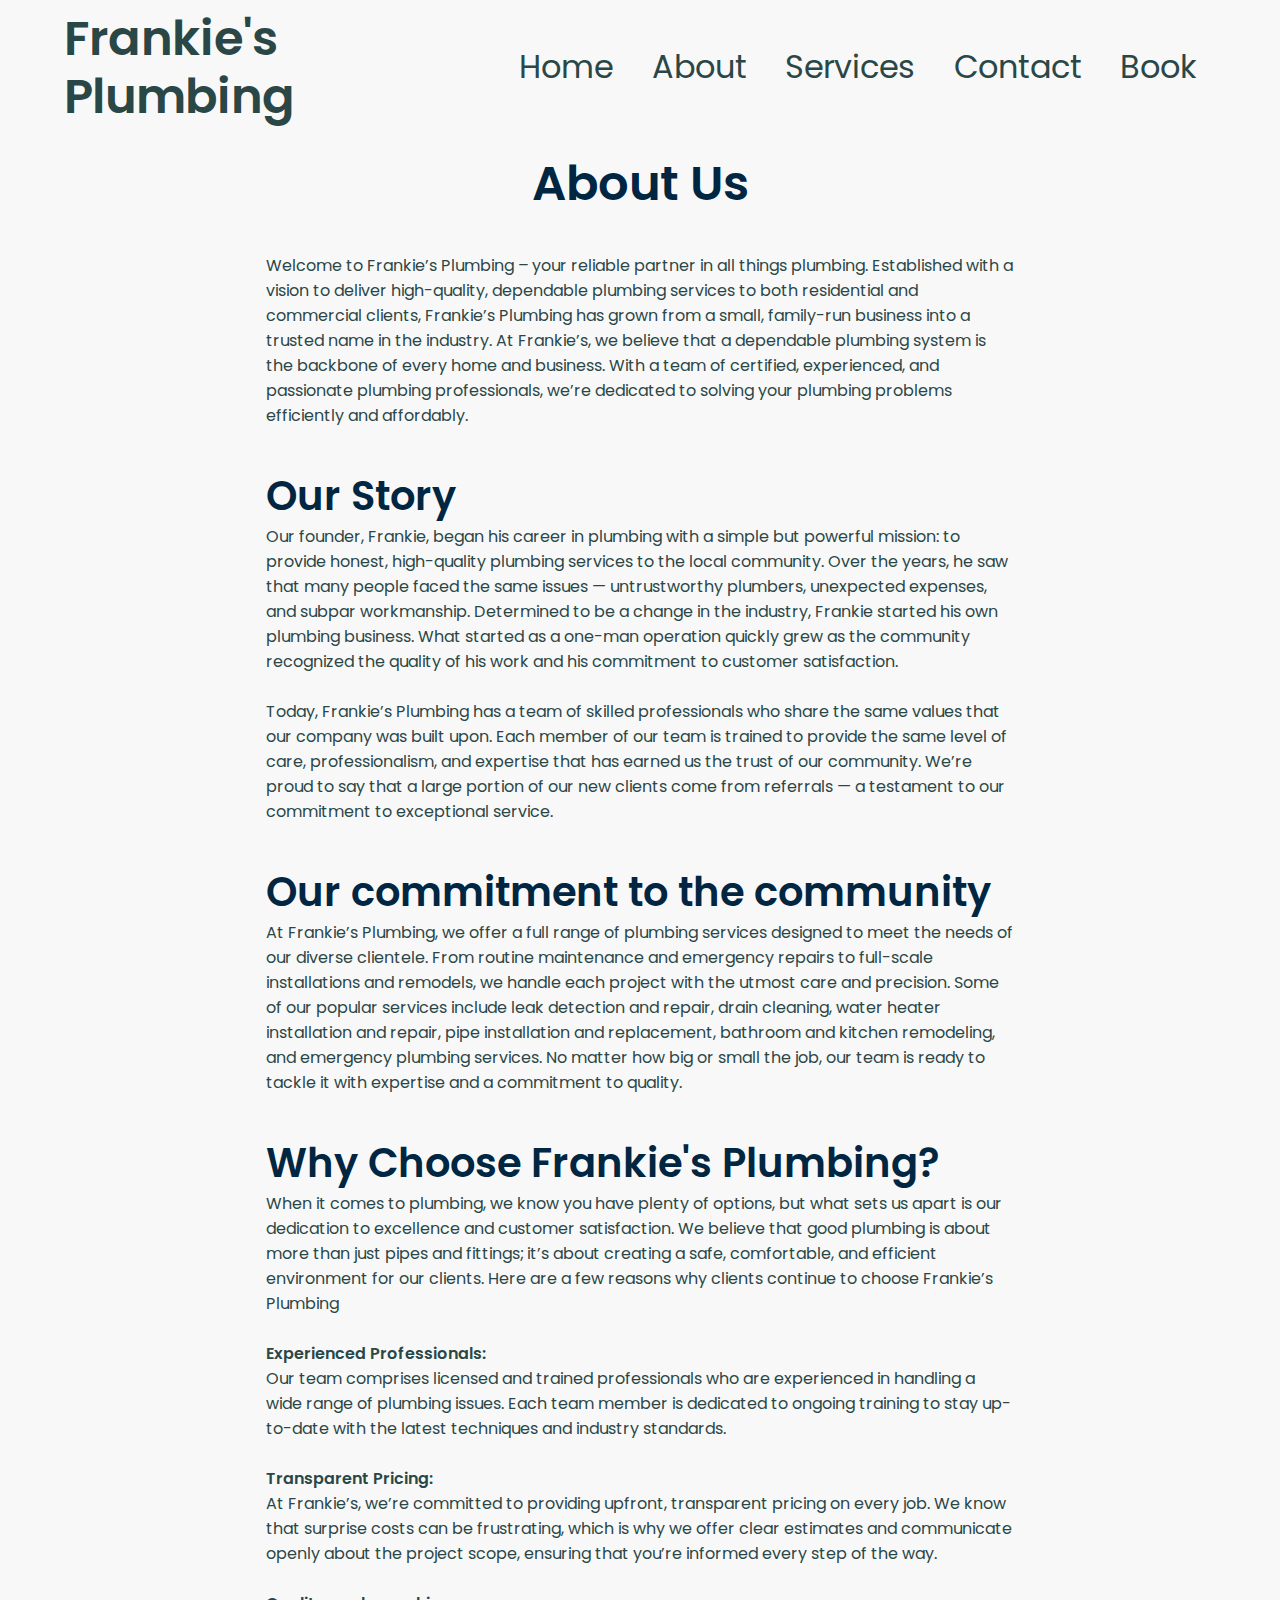
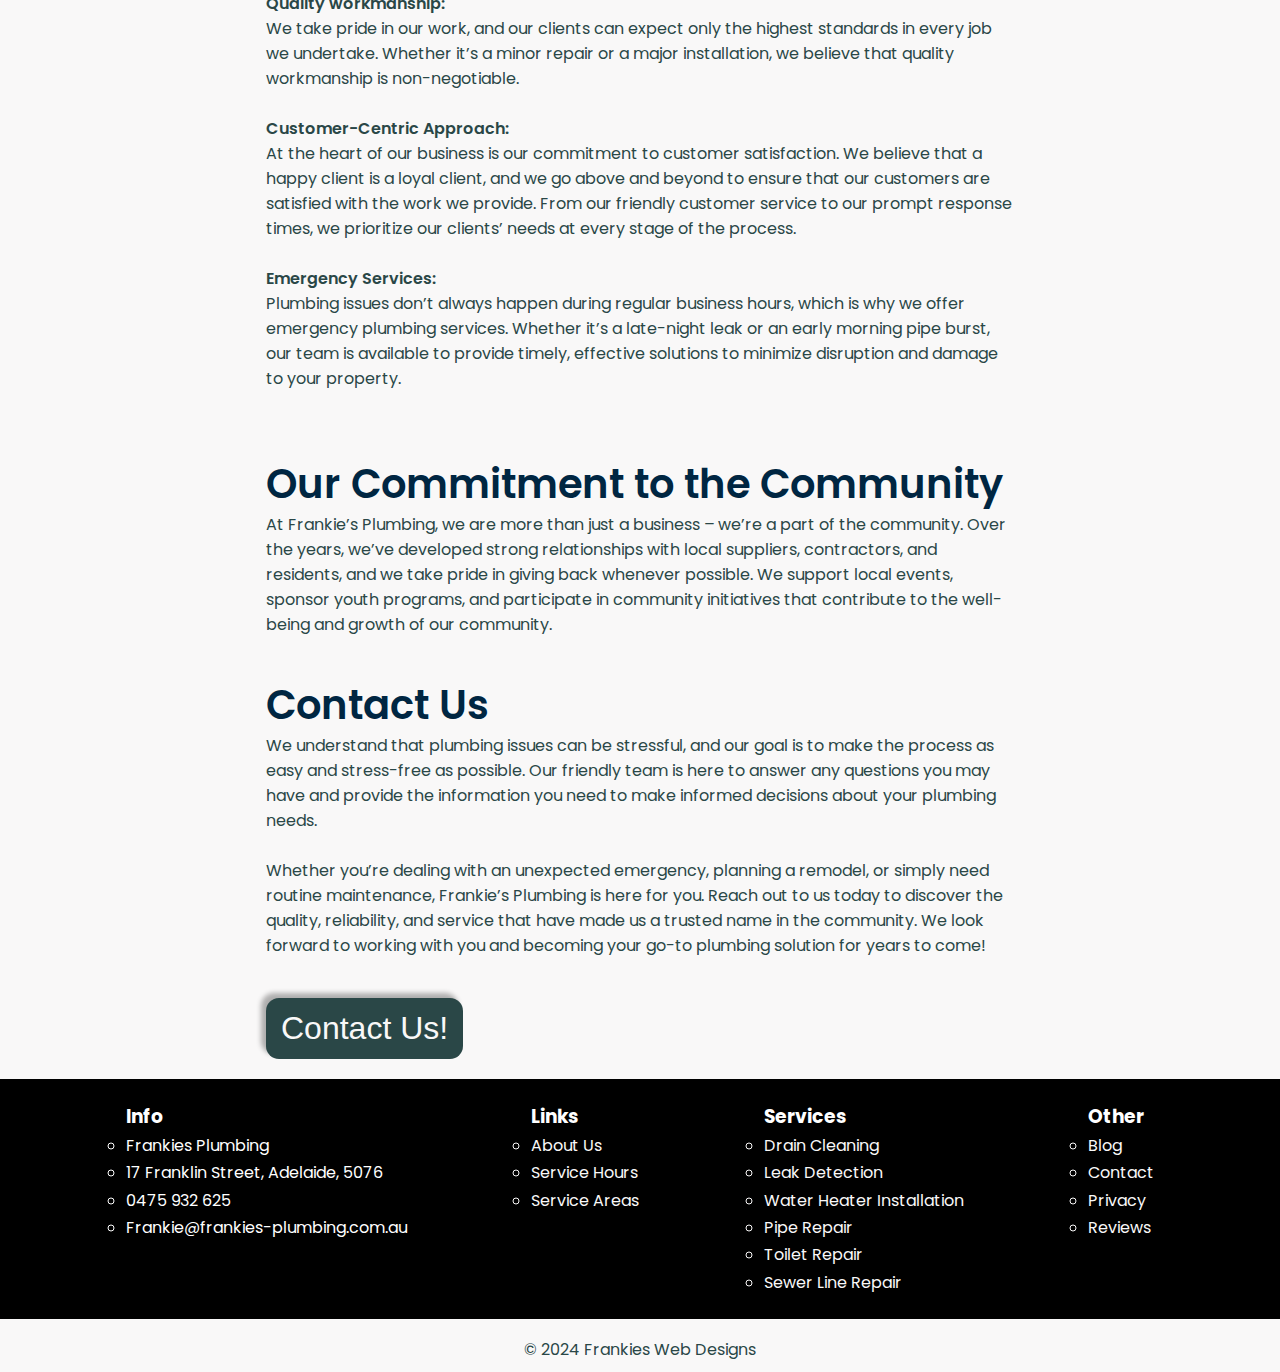
<file: about.html>
<!DOCTYPE html>
<html lang="en">
<head>
    <meta charset="UTF-8">
    <meta name="viewport" content="width=device-width, initial-scale=1.0">
    <title>Frankie's Plumbing/about</title>
    <script src="myScript.js" defer></script>
    <link rel="styleSheet" href="style.css">
    <style>
        @import url('https://fonts.googleapis.com/css2?family=Poppins:wght@400;600&display=swap');
        </style>
    <link rel="stylesheet" href="https://cdnjs.cloudflare.com/ajax/libs/font-awesome/6.6.0/css/all.min.css" integrity="sha512-Kc323vGBEqzTmouAECnVceyQqyqdsSiqLQISBL29aUW4U/M7pSPA/gEUZQqv1cwx4OnYxTxve5UMg5GT6L4JJg==" crossorigin="anonymous" referrerpolicy="no-referrer" />
    <link rel="shortcut icon" href="images/favicon.ico" type="image/x-icon">
</head>
<body>
    <header class="main-page-header bg-light">
        <div class="container">
            <a href="/index.html">
                <div class="logo">
                <p class="text-xx-large">Frankie's <br>Plumbing</p>
            </div>
        </a>
        <a href="#" class="phone text-xx-large"><i class="fa-solid fa-phone"></i></a>
            <div class="hamburger text-x-large"><!--Mobile Only-->
                <i class="fas fa-bars"></i>
            </div>
            <div class="menu"><!--Desktop Only-->
                <ul class="text-large">
                    <a href="/index.html"><li>Home</li></a>
                    <a href="#"><li>About</li></a>
                    <a href="#"><li>Services</li></a>
                    <a href="#"><li>Contact</li></a>
                    <a href="#"><li>Book</li></a>
                </ul>
            </div>
        </div>
    </header>

    <div class="drop-down-menu bg-light">
        <ul>
            <a href="/index.html" target="_blank" aria-label="Home Page"><li>Home</li></a>
            <a href="/about.html" target="_blank" aria-label="About Page"><li>About</li></a>
            <a href="https://www.hawthornfc.com.au/" target="_blank" aria-label="Services Page"><li>Services</li></a>
            <a href="https://www.hawthornfc.com.au/" target="_blank" aria-label="Contact Page"><li>Contact</li></a>
            <a href="https://www.hawthornfc.com.au/" target="_blank" aria-label="Booking Page"><li>Book</li></a>
        </ul>
    </div>


    <!--Main Content for the about page-->
    <section class="about-page-main bg-light">
        <div class="container">
            <h4 class="text-xx-large">
                About Us
            </h4>
            <div>
                <p>
                    Welcome to Frankie’s Plumbing – your reliable partner in all things plumbing. Established with a vision to deliver high-quality, dependable plumbing services to both residential and commercial clients, Frankie’s Plumbing has grown from a small, family-run business into a trusted name in the industry. At Frankie’s, we believe that a dependable plumbing system is the backbone of every home and business. With a team of certified, experienced, and passionate plumbing professionals, we’re dedicated to solving your plumbing problems efficiently and affordably.
                </p>
            </div>
            <div>
                <h3 class="text-x-large">
                    Our Story
                </h4>
                <p>
                    Our founder, Frankie, began his career in plumbing with a simple but powerful mission: to provide honest, high-quality plumbing services to the local community. Over the years, he saw that many people faced the same issues — untrustworthy plumbers, unexpected expenses, and subpar workmanship. Determined to be a change in the industry, Frankie started his own plumbing business. What started as a one-man operation quickly grew as the community recognized the quality of his work and his commitment to customer satisfaction.
                    <br><br>
                    Today, Frankie’s Plumbing has a team of skilled professionals who share the same values that our company was built upon. Each member of our team is trained to provide the same level of care, professionalism, and expertise that has earned us the trust of our community. We’re proud to say that a large portion of our new clients come from referrals — a testament to our commitment to exceptional service.
                </p>
            </div>
            <div>
                <h3 class="text-x-large">
                    Our commitment to the community
                </h3>
                    <p>
                        At Frankie’s Plumbing, we offer a full range of plumbing services designed to meet the needs of our diverse clientele. From routine maintenance and emergency repairs to full-scale installations and remodels, we handle each project with the utmost care and precision. Some of our popular services include leak detection and repair, drain cleaning, water heater installation and repair, pipe installation and replacement, bathroom and kitchen remodeling, and emergency plumbing services. No matter how big or small the job, our team is ready to tackle it with expertise and a commitment to quality.
                    </p>
                
            </div>
            <div>
                <h3 class="text-x-large">
                    Why Choose Frankie's Plumbing?
                </h3>
                <p>
                    When it comes to plumbing, we know you have plenty of options, but what sets us apart is our dedication to excellence and customer satisfaction. We believe that good plumbing is about more than just pipes and fittings; it’s about creating a safe, comfortable, and efficient environment for our clients. Here are a few reasons why clients continue to choose Frankie’s Plumbing
                    <br><br>
                </p>
                <ul>
                    <li><span>Experienced Professionals:</span><br>Our team comprises licensed and trained professionals who are experienced in handling a wide range of plumbing issues. Each team member is dedicated to ongoing training to stay up-to-date with the latest techniques and industry standards.<br><br></li>
                    <li><span>Transparent Pricing:</span><br>At Frankie’s, we’re committed to providing upfront, transparent pricing on every job. We know that surprise costs can be frustrating, which is why we offer clear estimates and communicate openly about the project scope, ensuring that you’re informed every step of the way.<br><br></li>
                    <li><span>Quality workmanship:</span><br>We take pride in our work, and our clients can expect only the highest standards in every job we undertake. Whether it’s a minor repair or a major installation, we believe that quality workmanship is non-negotiable.<br><br></li>
                    <li><span>Customer-Centric Approach:</span><br>At the heart of our business is our commitment to customer satisfaction. We believe that a happy client is a loyal client, and we go above and beyond to ensure that our customers are satisfied with the work we provide. From our friendly customer service to our prompt response times, we prioritize our clients’ needs at every stage of the process.<br><br></li>
                    <li><span>Emergency Services:</span><br>Plumbing issues don’t always happen during regular business hours, which is why we offer emergency plumbing services. Whether it’s a late-night leak or an early morning pipe burst, our team is available to provide timely, effective solutions to minimize disruption and damage to your property.<br><br></li>
                </ul>
            </div>
            <div>
                <h3 class="text-x-large">
                    Our Commitment to the Community
                </h3>
                <p>
                    At Frankie’s Plumbing, we are more than just a business – we’re a part of the community. Over the years, we’ve developed strong relationships with local suppliers, contractors, and residents, and we take pride in giving back whenever possible. We support local events, sponsor youth programs, and participate in community initiatives that contribute to the well-being and growth of our community.
                </p>
            </div>
            <div>
                <h3 class="text-x-large">
                    Contact Us
                </h3>
                <p>
                    We understand that plumbing issues can be stressful, and our goal is to make the process as easy and stress-free as possible. Our friendly team is here to answer any questions you may have and provide the information you need to make informed decisions about your plumbing needs.
                    <br><br>
                    Whether you’re dealing with an unexpected emergency, planning a remodel, or simply need routine maintenance, Frankie’s Plumbing is here for you. Reach out to us today to discover the quality, reliability, and service that have made us a trusted name in the community. We look forward to working with you and becoming your go-to plumbing solution for years to come!
                </p>
            </div>
            <button class="btn-dark text-large">Contact Us!</button>
        </div>
    </section>
   


    <!--Quick Links Section-->
    <section class="quick-links bg-black">
        <div class="container text-small">
            
            <div class="content">
            <div class="business-info">
                <h3>Info</h3>
                <ul>
                <li>Frankies Plumbing</li>
                <li>17 Franklin Street, Adelaide, 5076</li>
                <li>0475 932 625</li>
                <li>Frankie@frankies-plumbing.com.au</li>
                </ul>
            </div>
            <div class="links">
                <h3>Links</h3>
                <ul>
                    <a href="about.html"><li>About Us</li></a>
                    <a href="#"><li>Service Hours</li></a>
                    <a href="#"><li>Service Areas</li></a>
                </ul>
            </div>
            <div class="services">
                <h3>Services</h3>
                <ul>
                    <a href="#"><li>Drain Cleaning</li></a>
                    <a href="#"><li>Leak Detection</li></a>
                    <a href="#"><li>Water Heater Installation</li></a>
                    <a href="#"><li>Pipe Repair</li></a>
                    <a href="#"><li>Toilet Repair</li></a>
                    <a href="#"><li>Sewer Line Repair</li></a>
                </ul>
            </div>
            <div class="other">
                <h3>Other</h3>
                <ul>
                    <a href="#"><li>Blog</li></a>
                    <a href="#"><li>Contact</li></a>
                    <a href="#"><li>Privacy</li></a>
                    <a href="#"><li>Reviews</li></a>
            </div>
            </div>
        </div>
    </section>

    <footer class="bg-light">
        <div class="social-media-icons text-regular">
            <a href="#" target="_blank" aria-label="Facebook"><i class="fab fa-facebook"></i></a>
            <a href="#" target="_blank" aria-label="Instagram"><i class="fab fa-instagram"></i></a>
            <a href="#" target="_blank" aria-label="X"><i class="fab fa-x-twitter"></i></a>
        </div>
        <div class="copyright text-small">
            <p>&copy; 2024 Frankies Web Designs</p>
        </div>
    </footer>
</body>
</html>
</file>
<file: style.css>
* {
    box-sizing: border-box;
    margin: 0;
    padding: 0;
}
body {
    font-family: 'Poppins', sans-serif;
    margin: 0;
    padding: 0;
}
:root {
    --primary-colour: #2a4747;
    --dark-colour: #002642;
    --light-colour: #F9F8F8;
}






/*Main Header*/
.main-page-header .container {
    display: flex;
    justify-content: space-between;
    align-items: center;
    padding-top: 10px;
    padding-bottom: 10px;
    padding-right: 20px;
}
.main-page-header .container a {
    color: var(--primary-colour);
}
.main-page-header .container .logo {
    font-weight: 700;
}

@media(max-width: 480px) { /*Mobile Screens Main Header*/
.main-page-header .container .hamburger i {
    cursor: pointer;
    display: inline-block;
    transform: 0.3s;
}
.rotate {
    transform: rotate(90deg);
}
.main-page-header .container .menu {
    display: none;
}
}
@media(min-width: 481px) {
    .main-page-header .container .hamburger {
        display: none;
    }
    .main-page-header .container .phone {
        display: none;
    }
    .main-page-header .container .menu ul {
        display: flex;
        gap: 3vw;
    }
    .main-page-header .container .menu ul a {
        transition: 0.3s ease-in-out;
    }
    .main-page-header .container a .logo p {
        transition: 0.3s ease-in-out;
    }
    .main-page-header .container .menu ul a:hover {
        color: gray;
    }
    .main-page-header .container a .logo p:hover {
        color: gray;
    }
  
}






/*drop down menu*/
/*Mobile Only*/
.drop-down-menu {
    position: absolute;
    z-index: 1000;
    padding: 5px 50px;
    right: 0;
    font-weight: 600; 
    width: 100%; 
    max-height: 0;
    opacity: 0;
    overflow: hidden;
    transition: max-height 0.5s ease, opacity 0.5s ease;
    box-shadow: 0px 4px 8px rgba(0, 0, 0, 0.2);
}
.drop-down-menu ul {
    display: flex;
    flex-direction: column;
    gap: 10px;
    align-items: end;
}
.show {
    max-height: 200px;
    opacity: 1;
}
.drop-down-menu ul a {
    color: var(--primary-colour);
}






/*Hero*/
/*All Hero*/
.hero {
    background: url(./assets/hero-image.jpg) no-repeat;
}
.hero .container {
    display: flex;
    flex-direction: column;
    position: relative;
}
.hero .container .hero-text {
    width: 55%;
    color: var(--primary-colour);
    padding-top: 20px;
    display: flex;
    flex-direction: column;
    gap: 10px;
}
/*Mobile Hero*/
@media (max-width: 480px) {
    .hero {
        background-size: 550px auto;
    }
    .hero .container {
        gap: 20px;
        padding-bottom: 30px;
    }
    .hero .container .hero-text {
        width: 55%;
        padding-top: 20px;
        gap: 10px;
    }
}
/*Desktop Hero*/ 
@media (min-width: 481px) {
    .hero {
        background-size: 100%;  
    }
    .hero .container {
        display: flex;
        gap: 15vh;
        padding: 70px 0;
        
    }
    .hero .container .hero-text {
        width: 40%;
        font-size: 2.3rem;
    }
   
}







/*Service Cards*/
.service-cards .container .card a {
    color: var(--dark-colour);
}
/*Mobile Screen*/
@media (max-width: 480px) {
.service-cards .container{
    display: flex;
    flex-direction: column;
    gap: 30px;
}
.service-cards .container .card .service-card-header {
    font-weight: 600;
}
.service-cards .container div:nth-child(1) {
    margin-top: 30px;
}
.service-cards .container div:nth-child(4) {
    margin-bottom: 30px;
}
.service-cards .container .card {
    padding: 20px;
}
}
/*Desktop*/
@media (min-width: 481px) {
    .service-cards .container {
        display: grid;
        grid-template-rows: 1fr 1fr;
        grid-template-columns: 1fr 1fr;
        gap: 50px;
        padding: 50px;
    
    }
    .service-cards .container .first {
        grid-row: 1/2;
        grid-column: 1/2;
    }
    .service-cards .container .second {
        grid-row: 1/2;
        grid-column: 2/3;
    }
    .service-cards .container .third {
        grid-row: 2/3;
        grid-column: 1/2;
    }
    .service-cards .container .fourth {
        grid-row: 2/3;
        grid-column: 2/3;
    }
    .service-cards .container .card {
        padding: 15px 40px;
        min-height: 350px;
    }
    .service-cards .container .card a {
        cursor: pointer;
        transition: 0.3s;
    }
    .service-cards .container .card a:hover {
        color: gray;
    }
}









/*About Section*/
.about .container .about-content {
    display: flex;
    flex-direction: column;
    gap: 20px;
    padding: 30px 0;
}
.about .container .about-content a {
    color: var(--primary-colour);
    transition: 0.3s;
}
.about .container .about-content a:hover {
    color: gray;
}
/*Desktop*/
@media (min-width: 481px) {
    .about .container p {
        width:70%;
    }
    .about .container {
        padding: 30px 15%;
    }
    .about .container .about-content h2 {
        font-size: 2.5rem;
    }
    .about .container .about-content {
        gap: 30px;
    }
}







/*Why Work with us*/
/*All*/
.work-with-us .container img {
    width: 100%;
    height: auto;
}
/*Mobile*/
@media (max-width: 480px) {
.work-with-us .container {
    display: flex;
    flex-direction: column;
    gap: 15px;
    position: relative;
}
.work-with-us .container {
    padding: 20px 0;
}

.work-with-us .container button i{
    padding-left: 10px;
}
.work-with-us .container .image-button button {
    margin-top: 20px;
}
.work-with-us .container .text button {
    display: none;
}
}
@media (min-width: 481px) {
    .work-with-us .container {
        display: grid;
        grid-template-columns: 1fr 1fr
    }
    .work-with-us .container .text {
        grid-column: 1/2;
        display: flex;
        flex-direction: column;
        gap: 30px;
        padding: 50px 0;
        width: 80%;
    }
    .work-with-us .container .image-button {
        grid-column: 2/3;
    }
    .work-with-us .container .image-button {
        display: flex;
        flex-direction: column;
        padding: 50px 0;
        gap: 30px;
    }
    .work-with-us .container img {
        width: 100%;
        height: auto;
    }
    .work-with-us .container .text button {
        align-self: start;
        display: flex;
        align-items: center;
        gap: 18px;
    }
    .work-with-us .container .image-button button {
        display: none;
    }

}








/*Other Services*/
.other-services .container ul div li {
    list-style-type: circle;
}
/*Mobile*/
@media (max-width: 480px){
.other-services .container {
    padding: 30px 30px;
}

.other-services .container ul {
    list-style-type: square;
}
}
/*Desktop*/
@media (min-width: 481px) {
    .other-services .container {
        padding: 60px 0;
    }
    .other-services .container ul {
        display: grid;
        grid-template-columns: 1fr 1fr;
        margin-top: 20px;
    }
    .other-services .container h3 {
        display: flex;
        justify-content: center;
        font-size: 2.5rem;
    }
    .other-services .container ul div {
        display: flex;
        flex-direction: column;
        font-size: 1.3rem;
        font-weight: 600;
        gap: 10px;
        padding-left: 25%;
    }
    
}







/*Process Section */
/*All*/
.process .container .card h4 {
    color: gray;
}
.process .container .card p a {
    color: var(--dark-colour);
    font-weight: 600;
    text-decoration: underline;
    cursor: pointer;
}

/*Mobile*/
@media (max-width: 480px) {
.process .container {
    display: flex;
    flex-direction: column;
    gap: 20px;
    padding: 20px 0;
}
.process .container .card {
    height: 200px;
    padding-left: 15px;
    padding-right: 15px;
}
}
@media (min-width: 481px) {
    .process .container {
        display: grid;
        grid-template-columns: 1fr 1fr;
        grid-template-columns: 1fr 1fr;
        gap: 30px;
        height: 700px;
        padding: 30px 0;
    }
    .process .container .card {
        padding: 10px 50px
    }
    .process .container .one {
        grid-row: 1/2;
        grid-column: 1/2
        
    }
    .process .container .two {
        grid-row: 1/2;
        grid-column: 2/3;
    }
    .process .container .three {
        grid-row: 2/3;
        grid-column: 1/2;
    }
    .process .container .four {
        grid-row: 2/3;
        grid-column: 2/3;
    }
}






/*Book now section*/
/*All*/
.book-now .container {
    display: flex;
    flex-direction: column;
    gap: 25px;
    padding: 40px 0;
    
}
.book-now .container img {
    width: 100%;
    height: auto;
}
/*Mobile*/
@media (min-width: 481px) {
    .book-now .container {
        align-items: center;
    }
    .book-now .container img {
        width: 50%;
        height: auto;
    }
}








/*Quick Links*/
/*All*/
.quick-links .container .content div ul a {
    color: var(--light-colour);
    cursor: pointer;
    transition: 0.5s;
}
.quick-links .container .content div ul li {
    list-style-type:circle;
}
.quick-links .container .content div ul a:hover {
    color: gray;
}
/*Mobile*/
@media (max-width: 480px) {
.quick-links .container {
    display: flex;
    flex-direction: column;
    gap: 15px;
    padding: 30px 15px;
}
.quick-links .container .content {
    display: flex;
    flex-direction: column;
    gap: 15px;
}
}
/*Desktop*/
@media (min-width: 481px){
    .quick-links .container {
        display: flex;
        flex-direction: column;
        gap: 15px;
        padding: 25px 0;
    }
    .quick-links .container .content {
        display: flex;
        justify-content: space-around;
    }
    .quick-links .container h4 {
        display: flex;
        justify-content: center;
    }
    .quick-links .container .content div ul {
        display: flex;
        flex-direction: column;
        gap: 5px;
        padding-top: 5px;
    }
}






/*Footer*/
footer .social-media-icons a i {
    color: var(--primary-colour);
}
footer {
    display: flex;
    flex-direction: column;
    gap: 10px;
    padding: 10px 0;
    align-items: center;
}
footer .social-media-icons {
    display: flex;
    justify-content: center;
    gap: 35px;
}












/*Utility Classes*/
/* Containers */
.container {
    width: 90%;
    margin: auto;
}

/*Buttons*/ 

    .btn-light{
        background: var(--light-colour);
        color: var(--primary-colour);
        border: none;
        padding: 8px 15px;
        border-radius: 13px;
        width: fit-content;
        cursor: pointer;
        transition: 0.3s;
    }
    .btn-light:hover {
        background-color: var(--dark-colour);
    }
    .btn-dark {
        background-color: var(--primary-colour);
        color: var(--light-colour);
        border: none;
        padding: 8px 15px;
        border-radius: 13px;
        width: fit-content;
        box-shadow: -5px -5px 5px rgba(0, 0, 0, 0.3);
        cursor: pointer;
        transition: 0.3s;
    }
    .btn-dark:hover {
        background-color: var(--dark-colour);
    }




/*text*/
@media(max-width: 480px) { /*Small Mobile screens*/
.text-small {
    font-size: 0.75rem;
    line-height: 1.4;
    font-weight: normal;
   
}
.text-regular {
    font-size: 1rem;
    line-height: 1.4;
    font-weight: normal;
    
}
.text-large {
    font-size: 1.25rem;
    line-height: 1.4;
    font-weight: normal;
   
}
.text-x-large {
    font-size: 1.75rem;
    line-height: 1.4;
    font-weight: 600;
    
}
.text-xx-large {
    font-size: 2rem;
    line-height: 1.2;
    font-weight: 600;
   
}
}
@media(min-width: 481px) { /*Larger Screens*/
    .text-small {
        font-size: 1rem;
        line-height: 1.4;
        font-weight: normal;
       
    }
    .text-regular {
        font-size: 1.5rem;
        line-height: 1.4;
        font-weight: normal;
        
    }
    .text-large {
        font-size: 2rem;
        line-height: 1.4;
        font-weight: normal;
       
    }
    .text-x-large {
        font-size: 2.5rem;
        line-height: 1.4;
        font-weight: 600;
        
    }
    .text-xx-large {
        font-size: 3rem;
        line-height: 1.2;
        font-weight: 600;
       
    }
    }




/*Backgrounds*/
.bg-primary {
    background: var(--primary-colour);
    color:  var(--light-colour);
}
.bg-light {
    background: var(--light-colour);
    color: var(--primary-colour);
}
.bg-dark {
    background: var(--dark-colour);
    color: #fff;
}
.bg-black {
    background-color: black;
    color: #fff;
}

/*Lists*/
li {
    list-style-type: none;
}
a {
    text-decoration: none;
}




/*Other Pages*/

/*About us page*/
.about-page-main .container {
    display: flex;
    flex-direction: column;
    gap: 40px;
    padding: 20px 10px;
}
.about-page-main .container div h3 {
    color: var(--dark-colour);
}
.about-page-main .container h4 {
    align-self: center;
    color: var(--dark-colour);
} 
.about-page-main .container div ul li span {
    font-weight: 600;
}
/*Desktop*/
@media(min-width: 481px) {
    .about-page-main .container {
        width: 60%;
        max-width: 800px;
    }
}
</file>
